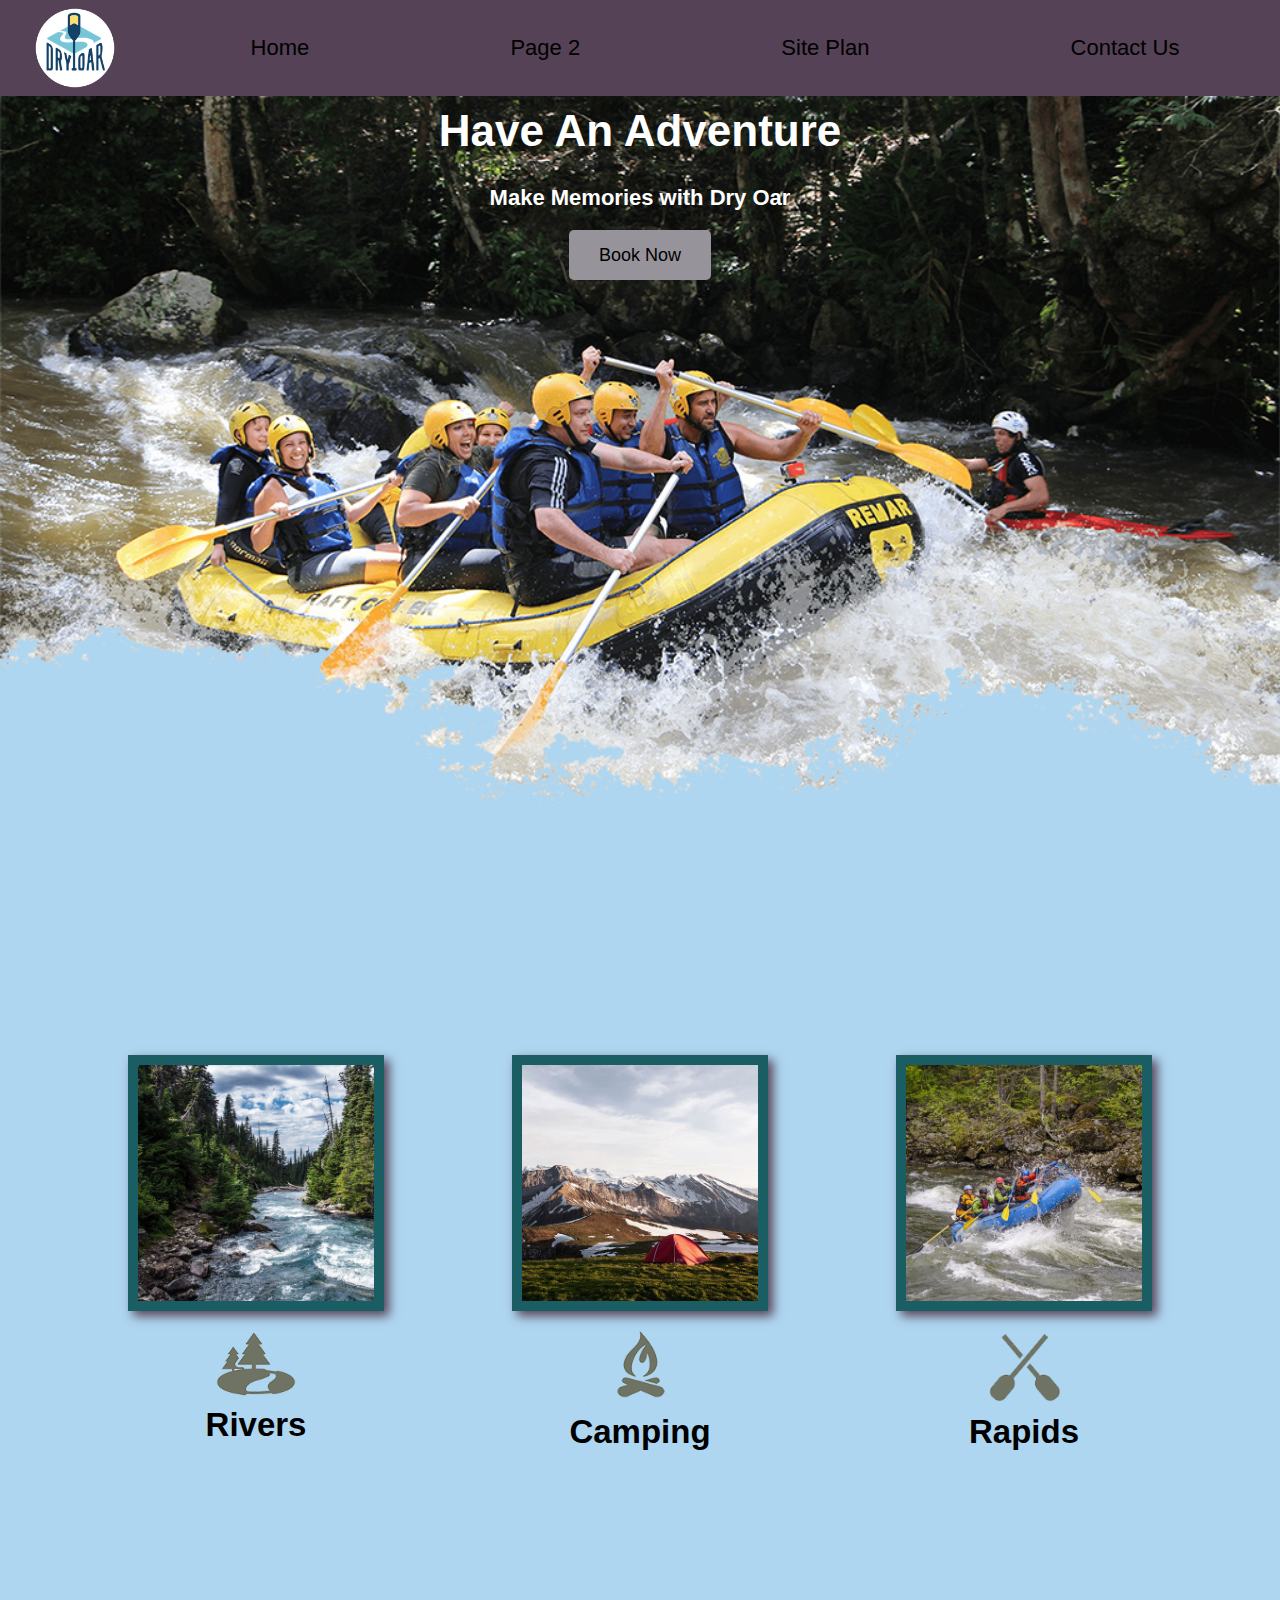
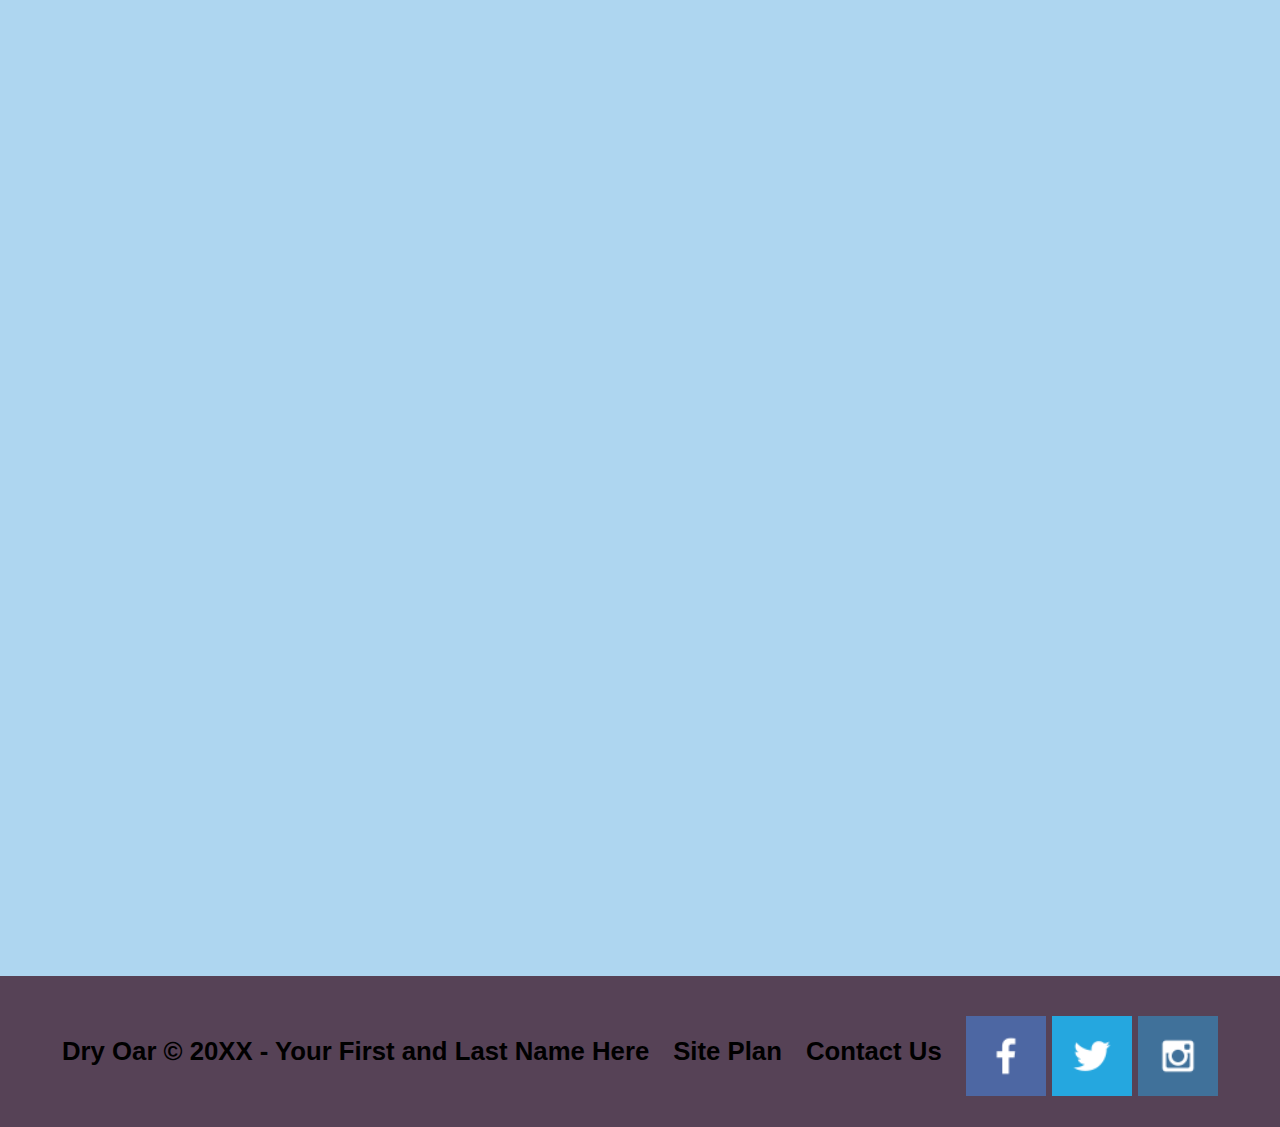
<file: index.html>
<!DOCTYPE html>
<html lang="en">
<head>
    <meta charset="UTF-8">
    <meta http-equiv="X-UA-Compatible" content="IE=edge">
    <meta name="viewport" content="width=device-width, initial-scale=1.0">
    <title>Indy's X-Treme White Water Rafting Experience</title>
    <link rel=stylesheet href=styles/style.css>
</head>
<body>
    <div class="content"></div>
    <header>
        <a id="logo_link" href="index.html">
            <img class="logo" src="images/logo.png" alt="Dry Oar Logo">
        </a>
        <nav>
            <a href="index.html">Home</a>
            <a href="#">Page 2</a>
            <a href="site-plan-rafting.html">Site Plan</a>
            <a href="contactus.html">Contact Us</a>
        </nav>
    </header>
    <div id="hero">
        <div id="hero-box">
            <img id="hero-img" src="images/hero.png" alt="People enjoying white water rafting">
        </div>
        <section id="hero-msg">
            <h1 class="home-title">Have An Adventure</h1>
            <h4>Make Memories with Dry Oar </h4>
            <div class='button-box'>
                <a class='book' href="rates.html">Book Now</a>
            </div>
        </section>
    </div>
    <main class="home-grid">
        <section class="rivers-card">
            <img class="card-img" src="images/rivers.jpg" alt="river in forest">
            <img class="icon" src="images/river_icon.png" alt="river icon">
            <h2>Rivers</h2>
        </section>
        <section class="camping-card">
            <img class="card-img" src="images/camping.jpg" alt="tent in mountains">
            <img class="icon" src="images/fire_icon.png" alt="fire icon">
            <h2>Camping</h2>
        </section>
        <section class="rapids-card">
            <img class="card-img" src="images/rapids.jpg" alt="rafting boat">
            <img class="icon" src="images/oars.png" alt="oars icon">
            <h2>Rapids</h2>
        </section>
        <div id="background"></div> 
    </main>
    <footer>
        <h3>Dry Oar &copy; 20XX - Your First and Last Name Here</h3>
        <h3><a href="site-plan-rafting.html">Site Plan</a></h3>
        <h3><a href="contactus.html">Contact Us</a></h3>
        <div class="social">
            <a href="https://facebook.com">
                <img src="images/facebook.png" alt="fb icon" class="logo">
            </a>
            <a href="https://twitter.com">
                <img src="images/twitter.png" alt="twitter icon" class="logo">
            </a>
            <a href="https://instagram.com">
                <img src="images/instagram.png" alt="instagram icon" class="logo">
            </a>
        </div>
        </footer>
        </div>
   </body>
    
</html>
</file>
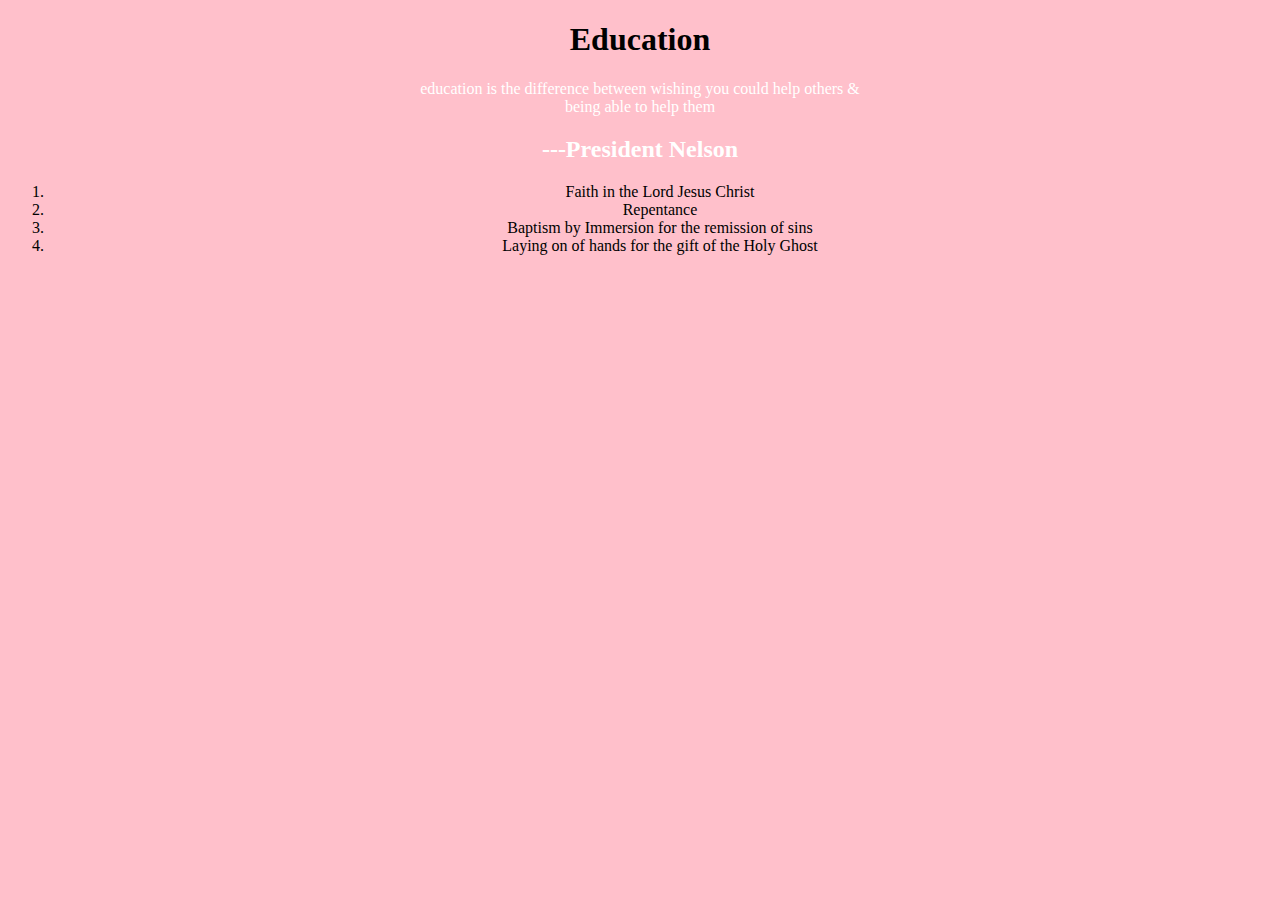
<file: IceChallenge.html>
<!DOCTYPE html>
<html lang="en">
<head>
    <meta charset="UTF-8">
    <meta http-equiv="X-UA-Compatible" content="IE=edge">
    <meta name="viewport" content="width=device-width, initial-scale=1.0">
    <link type="text/css" rel="stylesheet" href="styles/IceStyles.css" />
    <title>Document</title>
</head>
<body>
    <header>
        <h1 class=center>Education</h1>
        <section class=eighty>
            <p class=hardcenter>education is the difference between wishing you could help others & being able to help them</p>
            <h2 class=center>---President Nelson</h2>
        </section>
    </header>
    <main>
        <section class=listsection>
            <ol class=center>
                <li>Faith in the Lord Jesus Christ</li>
                <li>Repentance</li>
                <li>Baptism by Immersion for the remission of sins</li>
                <li>Laying on of hands for the gift of the Holy Ghost</li>
            </ol>
        </section>
    </main>
    <footer>

    </footer>
</body>
</html>
</file>
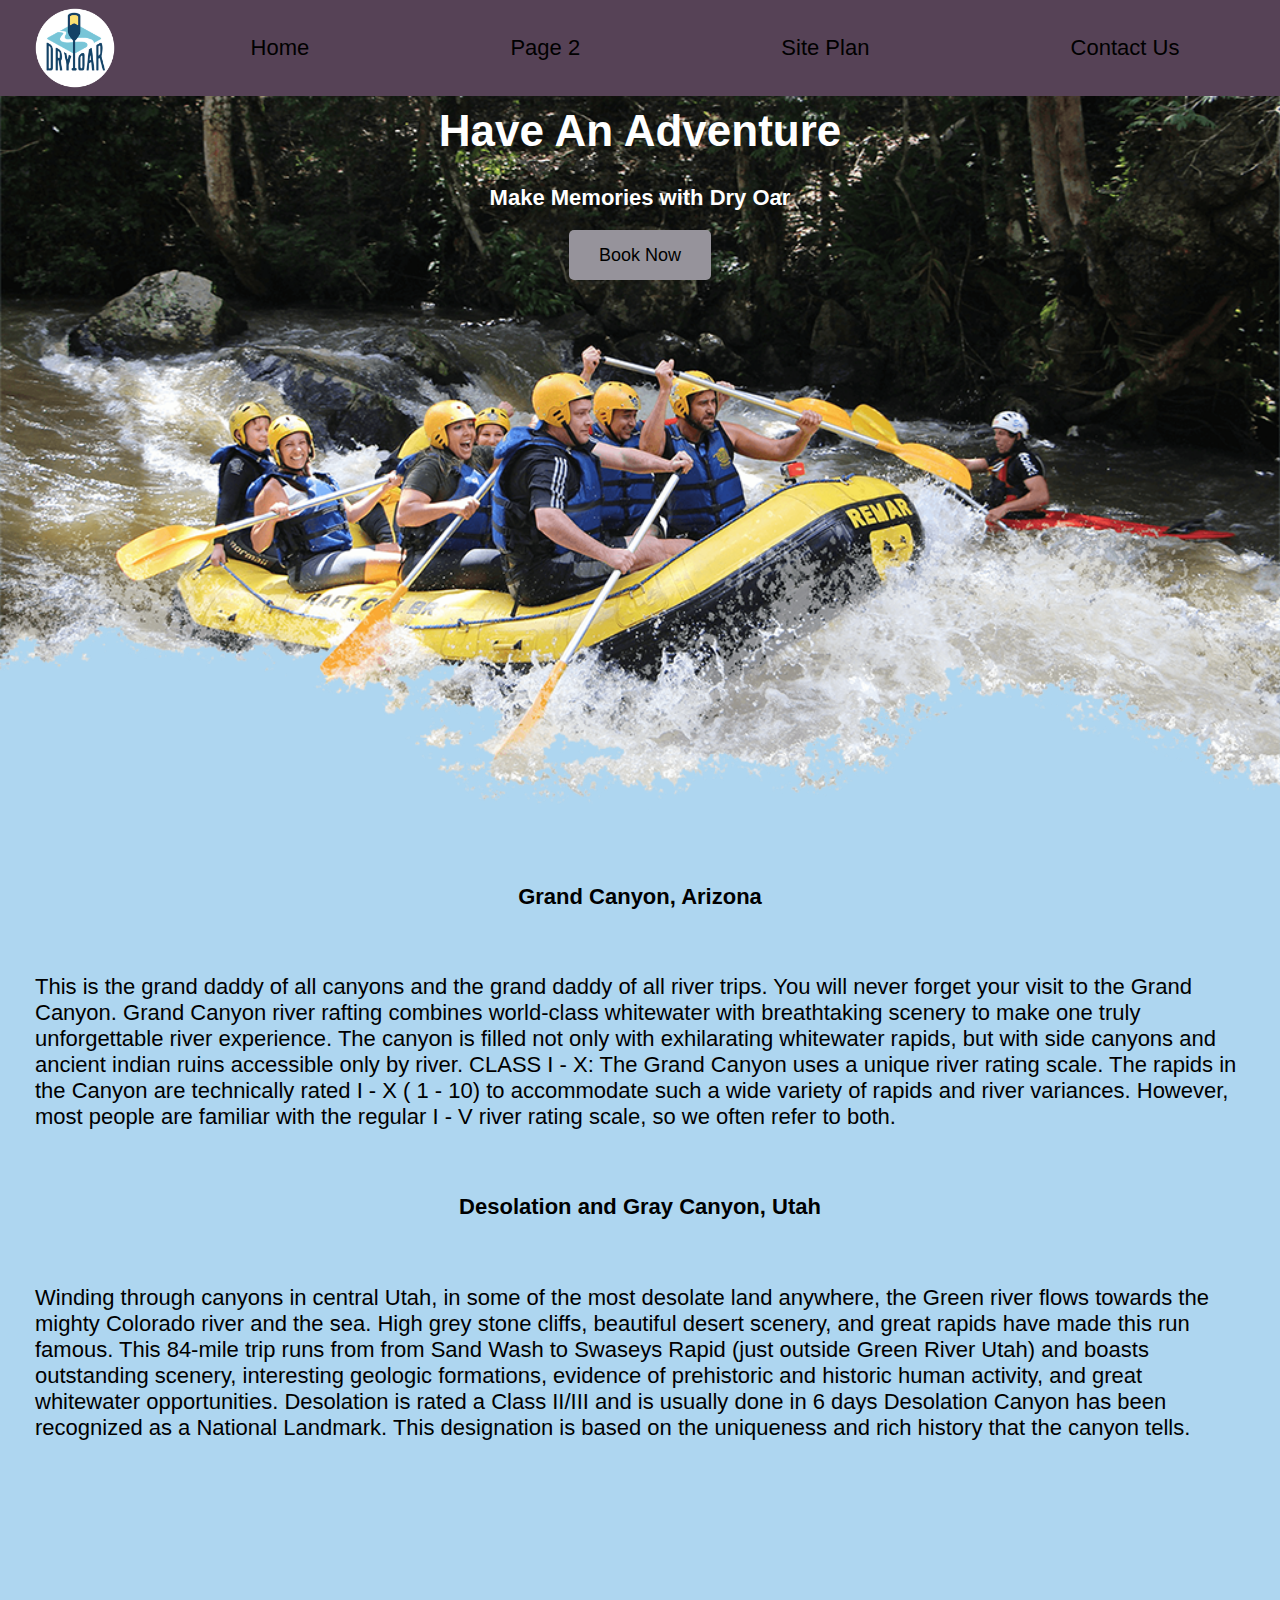
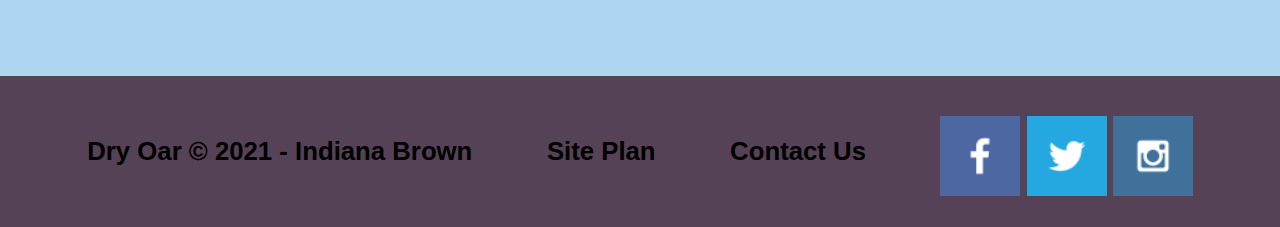
<file: rafting-subpage.html>
<!DOCTYPE html>
<html lang="en">
<head>
    <meta charset="UTF-8">
    <meta http-equiv="X-UA-Compatible" content="IE=edge">
    <meta name="viewport" content="width=device-width, initial-scale=1.0">
    <title>Indy's X-Treme White Water Rafting Experience</title>
    <link rel=stylesheet href=styles/style.css>
</head>
<body>
    <div class="content"></div>
    <header>
        <a id="logo_link" href="index.html">
            <img class="logo" src="images/logo.png" alt="Dry Oar Logo">
        </a>
        <nav>
            <a href="index.html">Home</a>
            <a href="#">Page 2</a>
            <a href="site-plan-rafting.html">Site Plan</a>
            <a href="contactus.html">Contact Us</a>
        </nav>
    </header>
    <div id="hero">
        <div id="hero-box">
            <img id="hero-img" src="images/hero.png" alt="People enjoying white water rafting">
        </div>
        <section id="hero-msg">
            <h1 class="home-title">Have An Adventure</h1>
            <h4>Make Memories with Dry Oar </h4>
            <div class='button-box'>
                <a class='book' href="rates.html">Book Now</a>
            </div>
        </section>
    </div>
    <main>
        <h4 class=contenttitle>Grand Canyon, Arizona</h4>
        <p class=contentgraph> This is the grand daddy of all canyons and the grand daddy of all river trips. You will never forget your visit to the Grand Canyon.

            Grand Canyon river rafting combines world-class whitewater with breathtaking scenery to make one truly unforgettable river experience. The canyon is filled not only with exhilarating whitewater rapids, but with side canyons and ancient indian ruins accessible only by river.
            
            CLASS I - X: The Grand Canyon uses a unique river rating scale. The rapids in the Canyon are technically rated I - X ( 1 - 10) to accommodate such a wide variety of rapids and river variances. However, most people are familiar with the regular I - V river rating scale, so we often refer to both.</p>
        <h4 class=contenttitle>Desolation and Gray Canyon, Utah</h4> 
        <p class=contentgraph>Winding through canyons in central Utah, in some of the most desolate land anywhere, the Green river flows towards the mighty Colorado river and the sea. High grey stone cliffs, beautiful desert scenery, and great rapids have made this run famous. This 84-mile trip runs from from Sand Wash to Swaseys Rapid (just outside Green River Utah) and boasts outstanding scenery, interesting geologic formations, evidence of prehistoric and historic human activity, and great whitewater opportunities.

            Desolation is rated a Class II/III and is usually done in 6 days
            
            Desolation Canyon has been recognized as a National Landmark.  This designation is based on the uniqueness and rich history that the canyon tells.</p>
    </main>
    <footer>
        <h3>Dry Oar &copy; 2021 - Indiana Brown</h3>
        <h3><a href="site-plan-rafting.html">Site Plan</a></h3>
        <h3><a href="contactus.html">Contact Us</a></h3>
        <div class="social">
            <a href="https://facebook.com">
                <img src="images/facebook.png" alt="fb icon" class="logo">
            </a>
            <a href="https://twitter.com">
                <img src="images/twitter.png" alt="twitter icon" class="logo">
            </a>
            <a href="https://instagram.com">
                <img src="images/instagram.png" alt="instagram icon" class="logo">
            </a>
        </div>
        </footer>
        </div>
   </body>
    
</html>
</file>
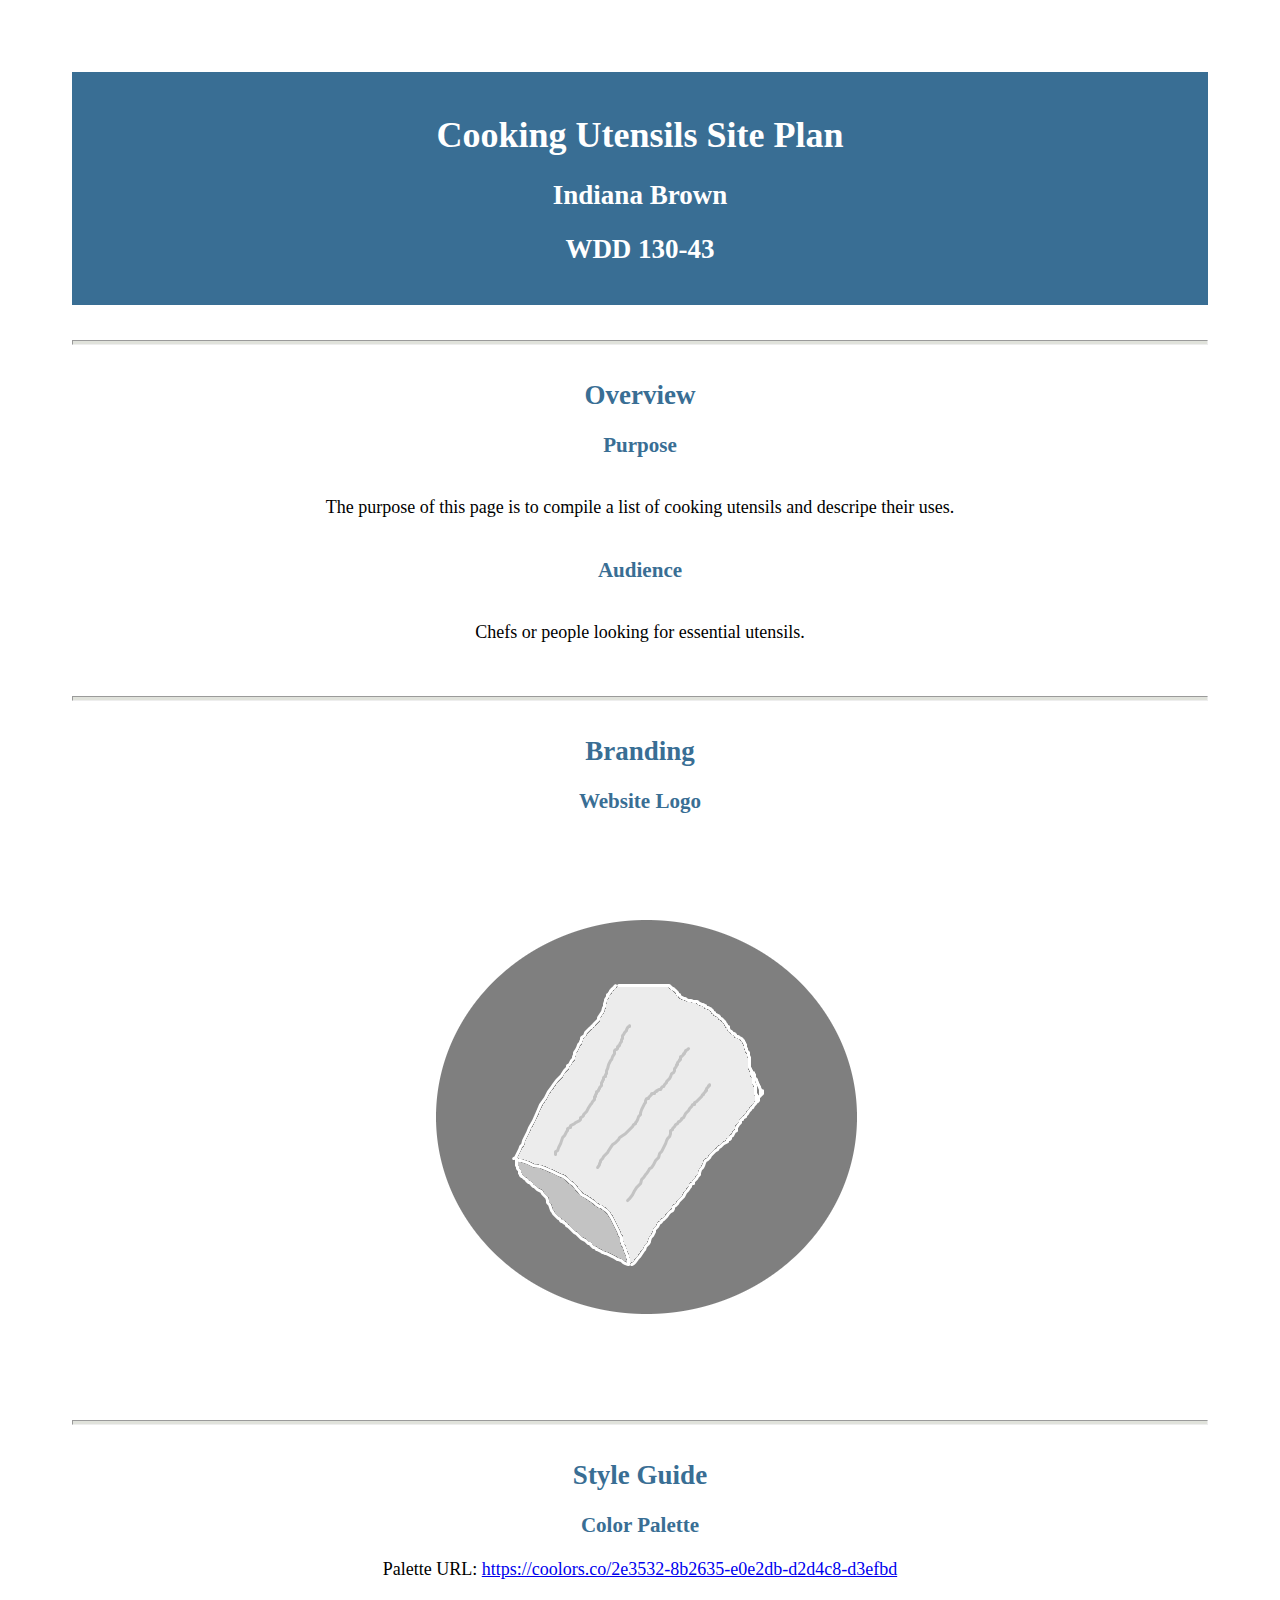
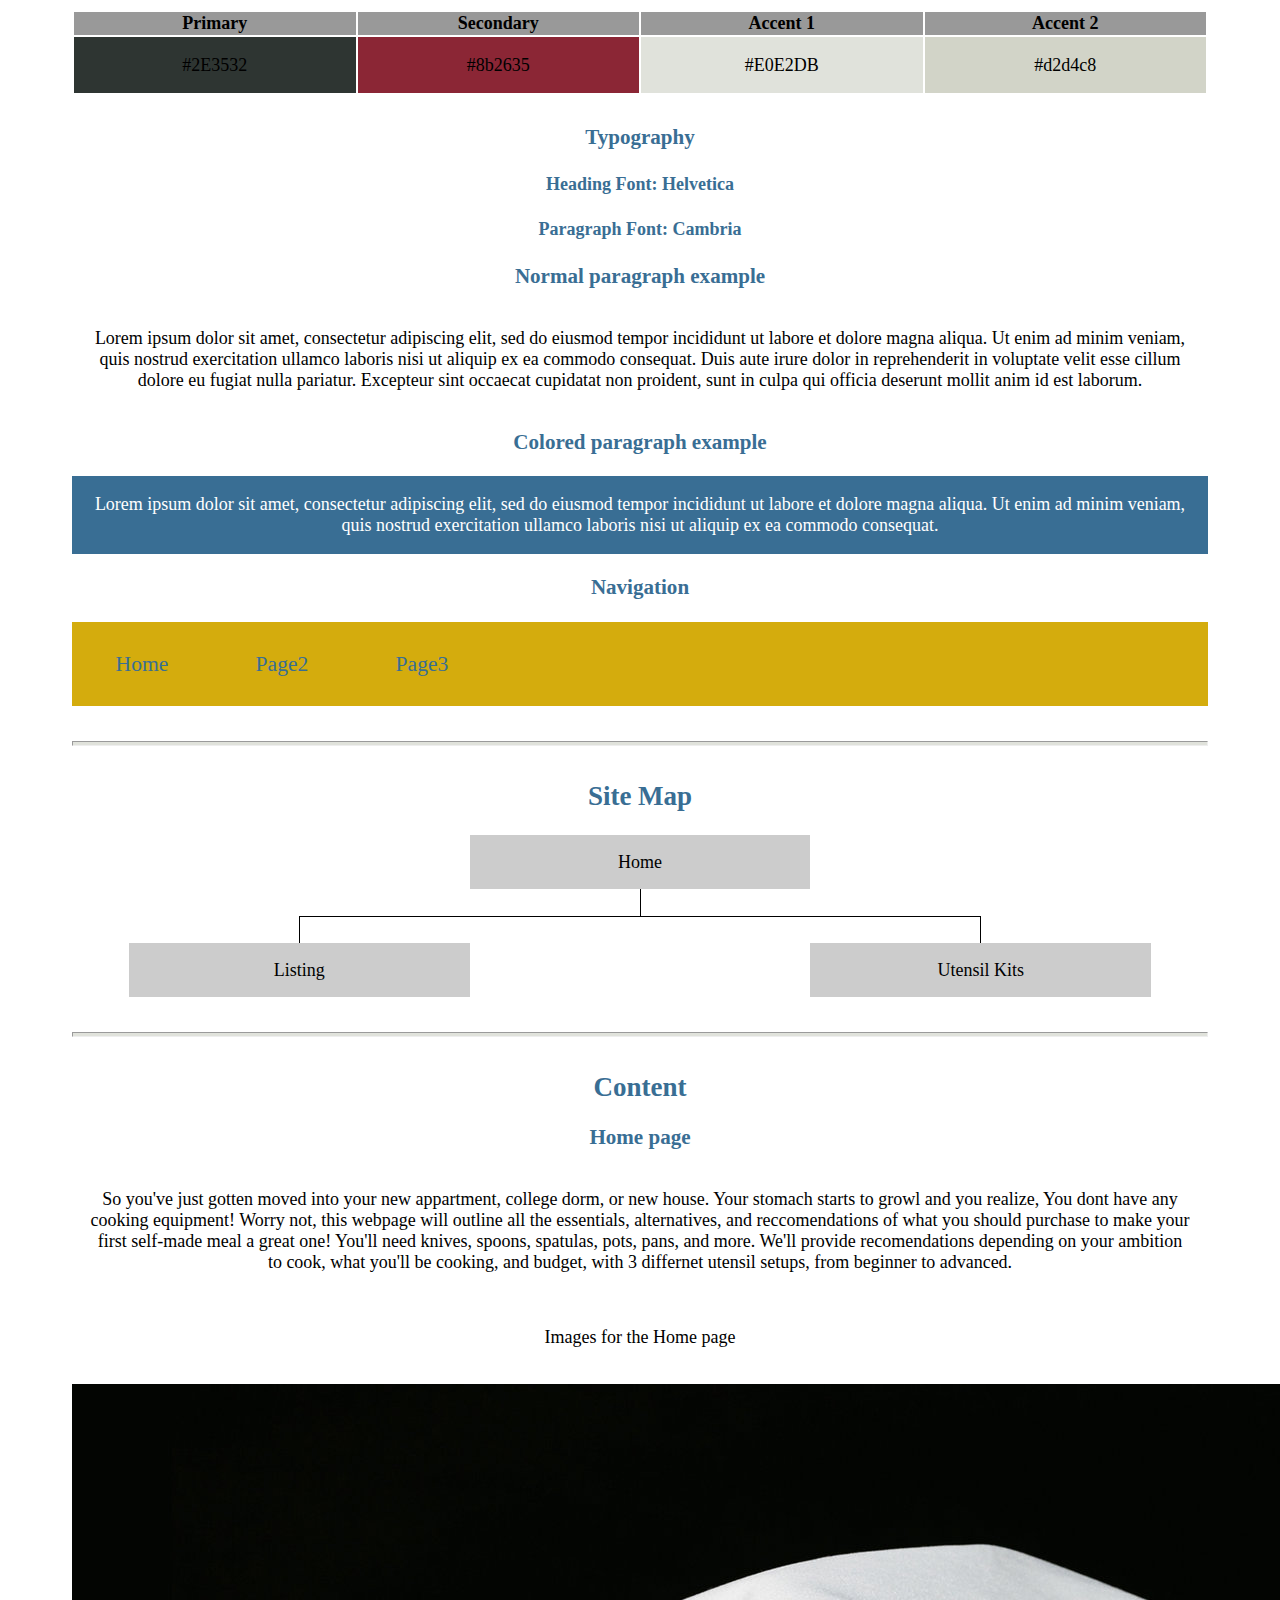
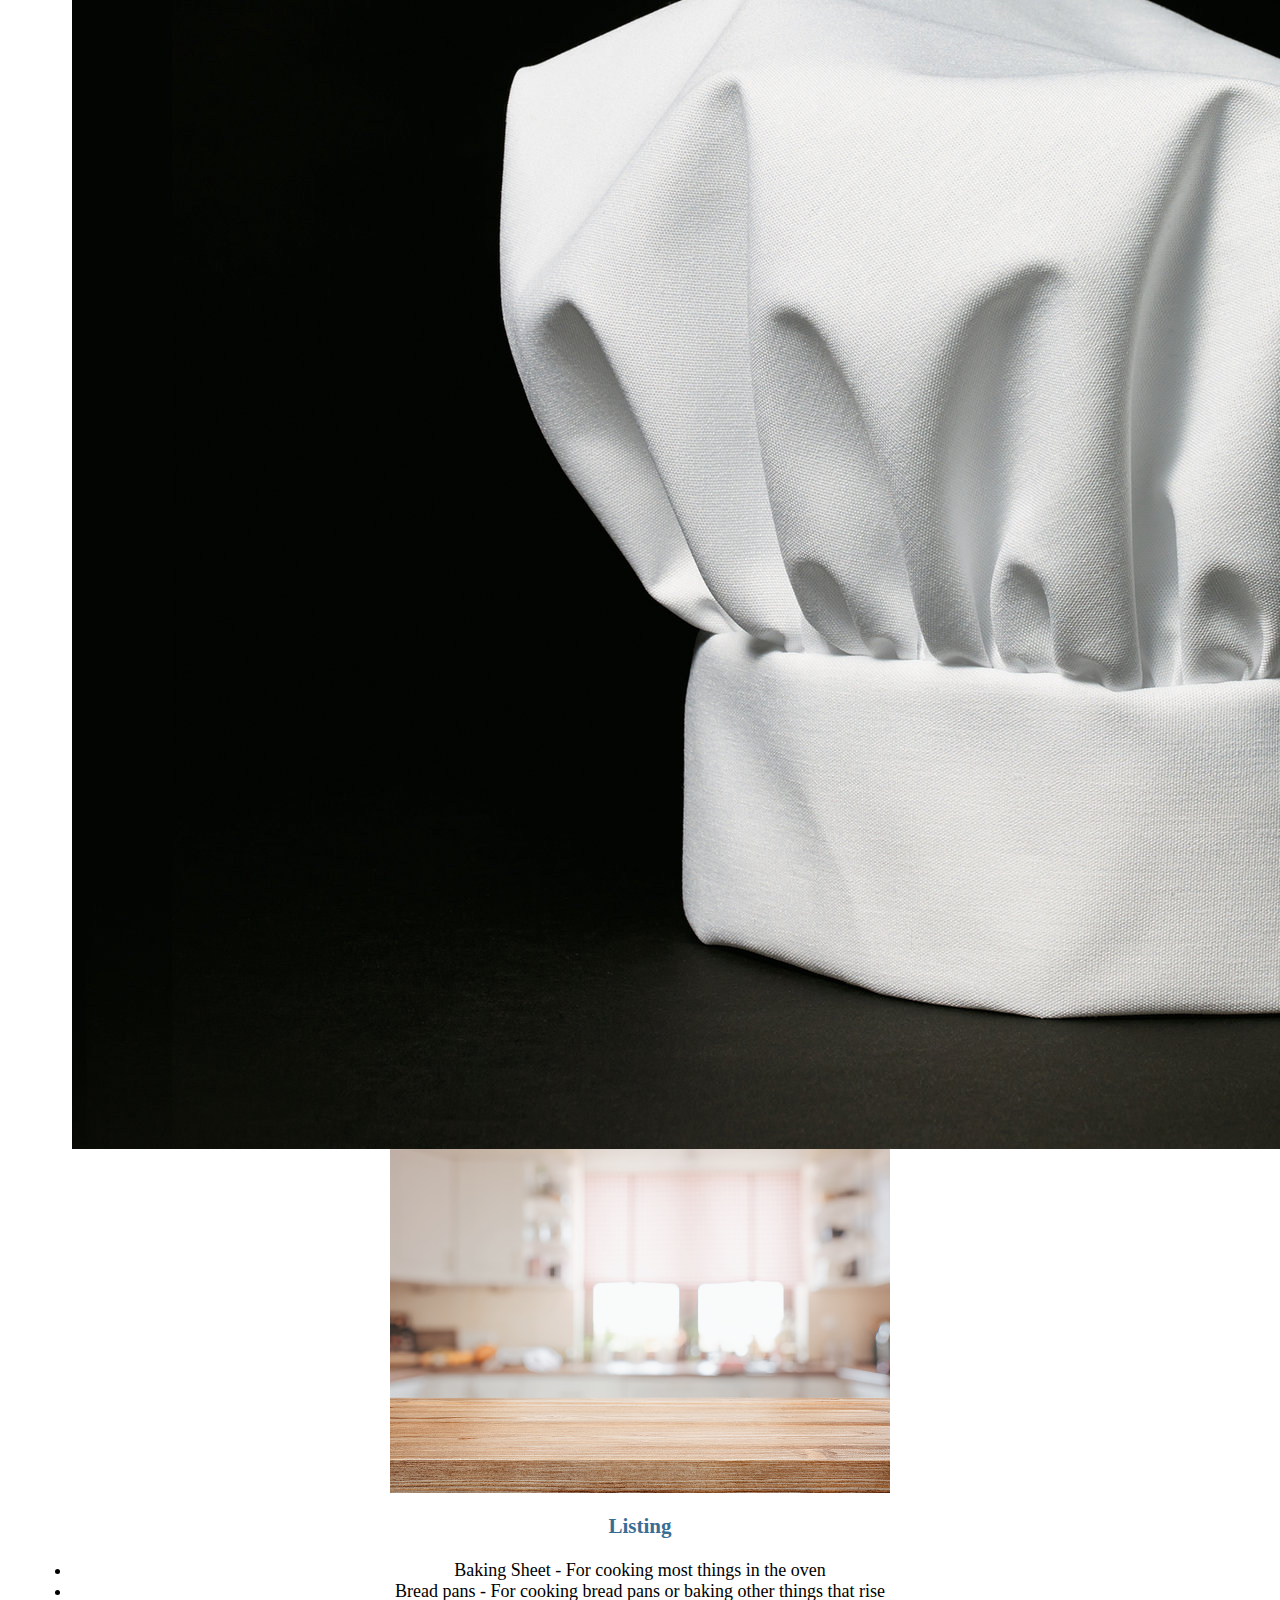
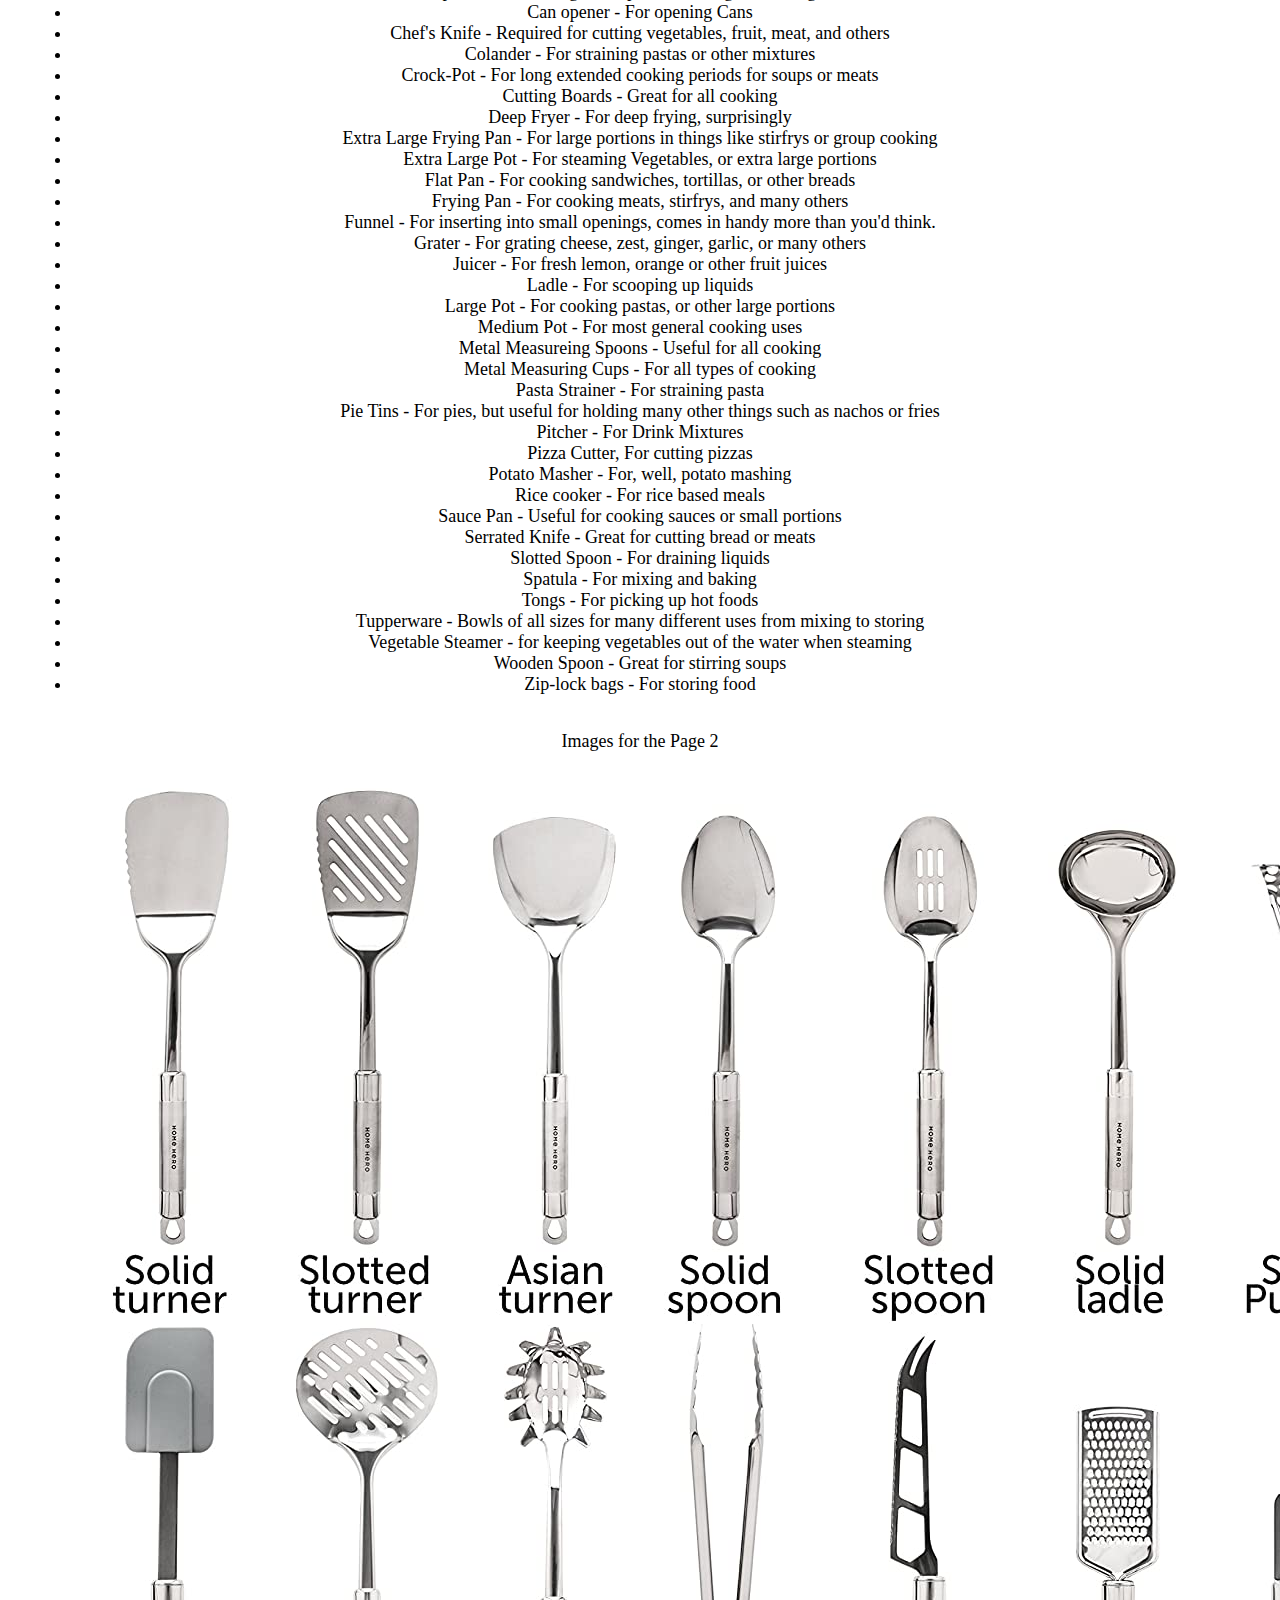
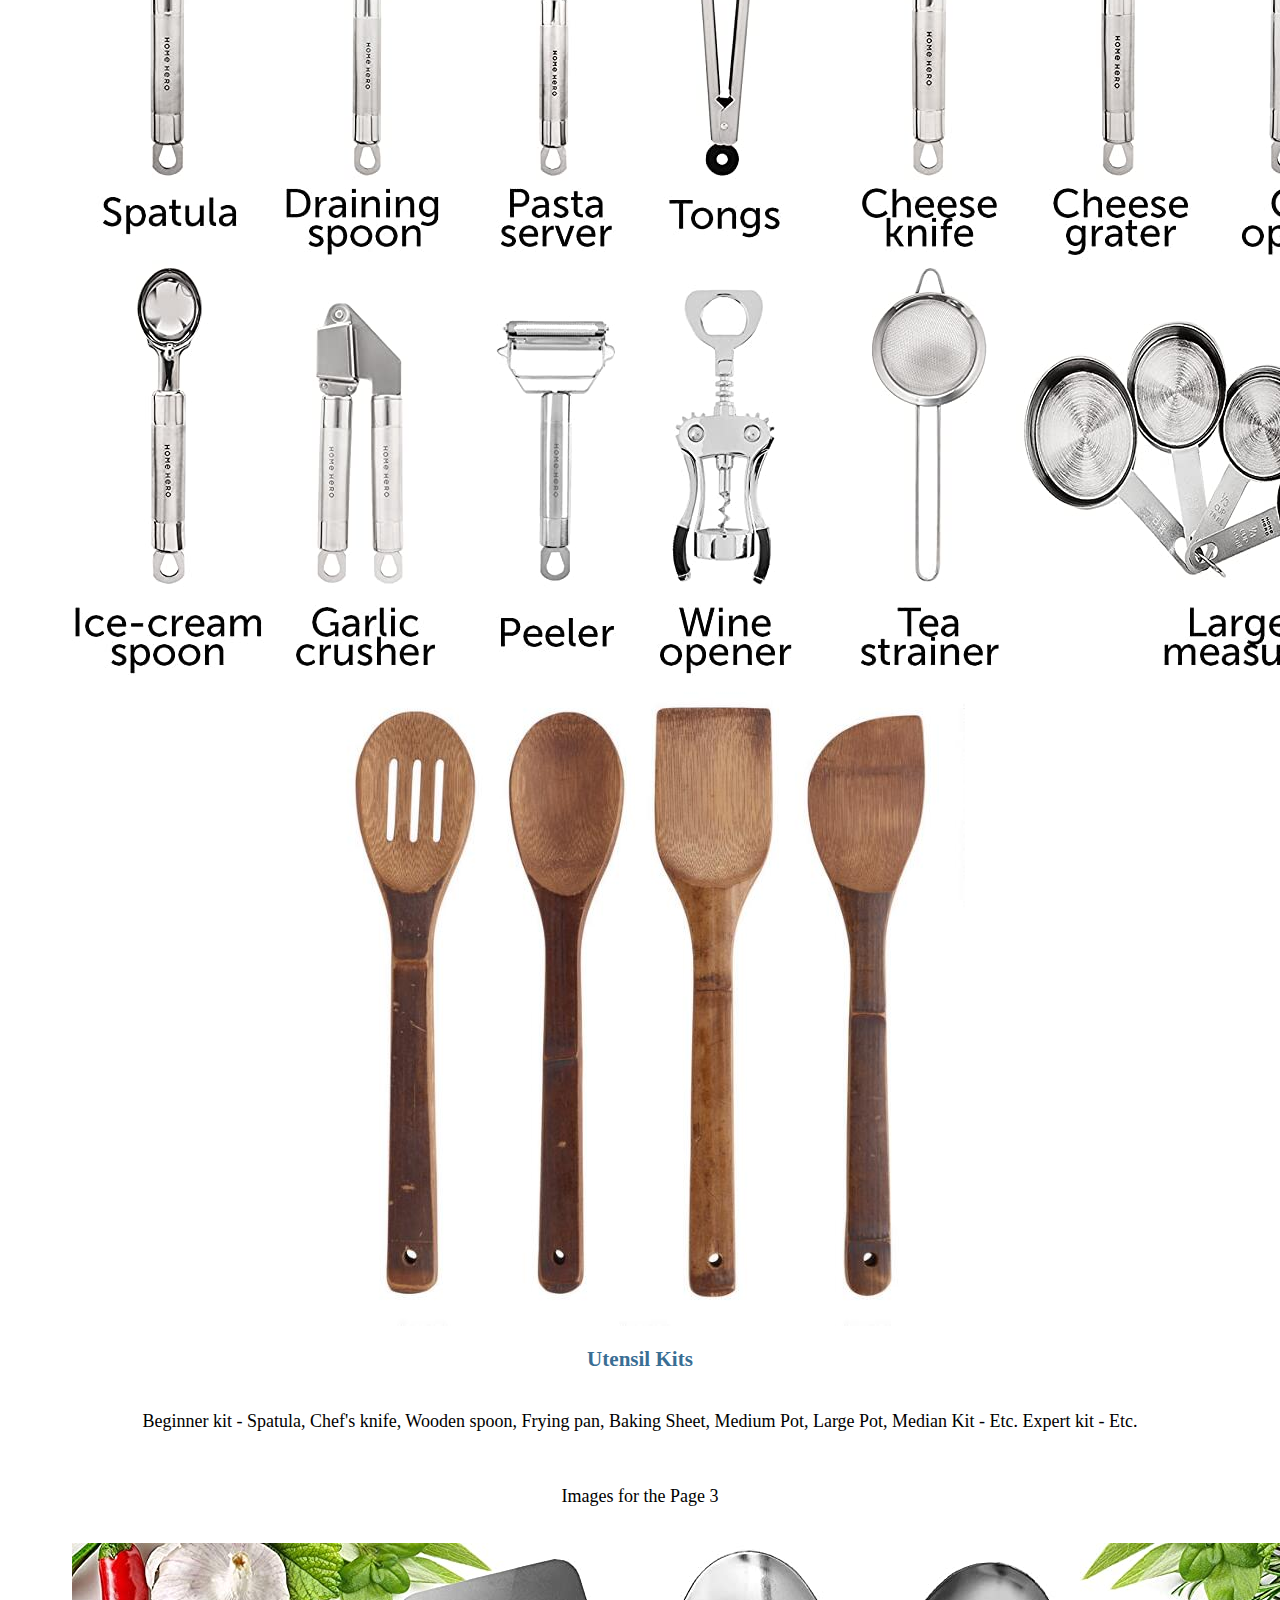
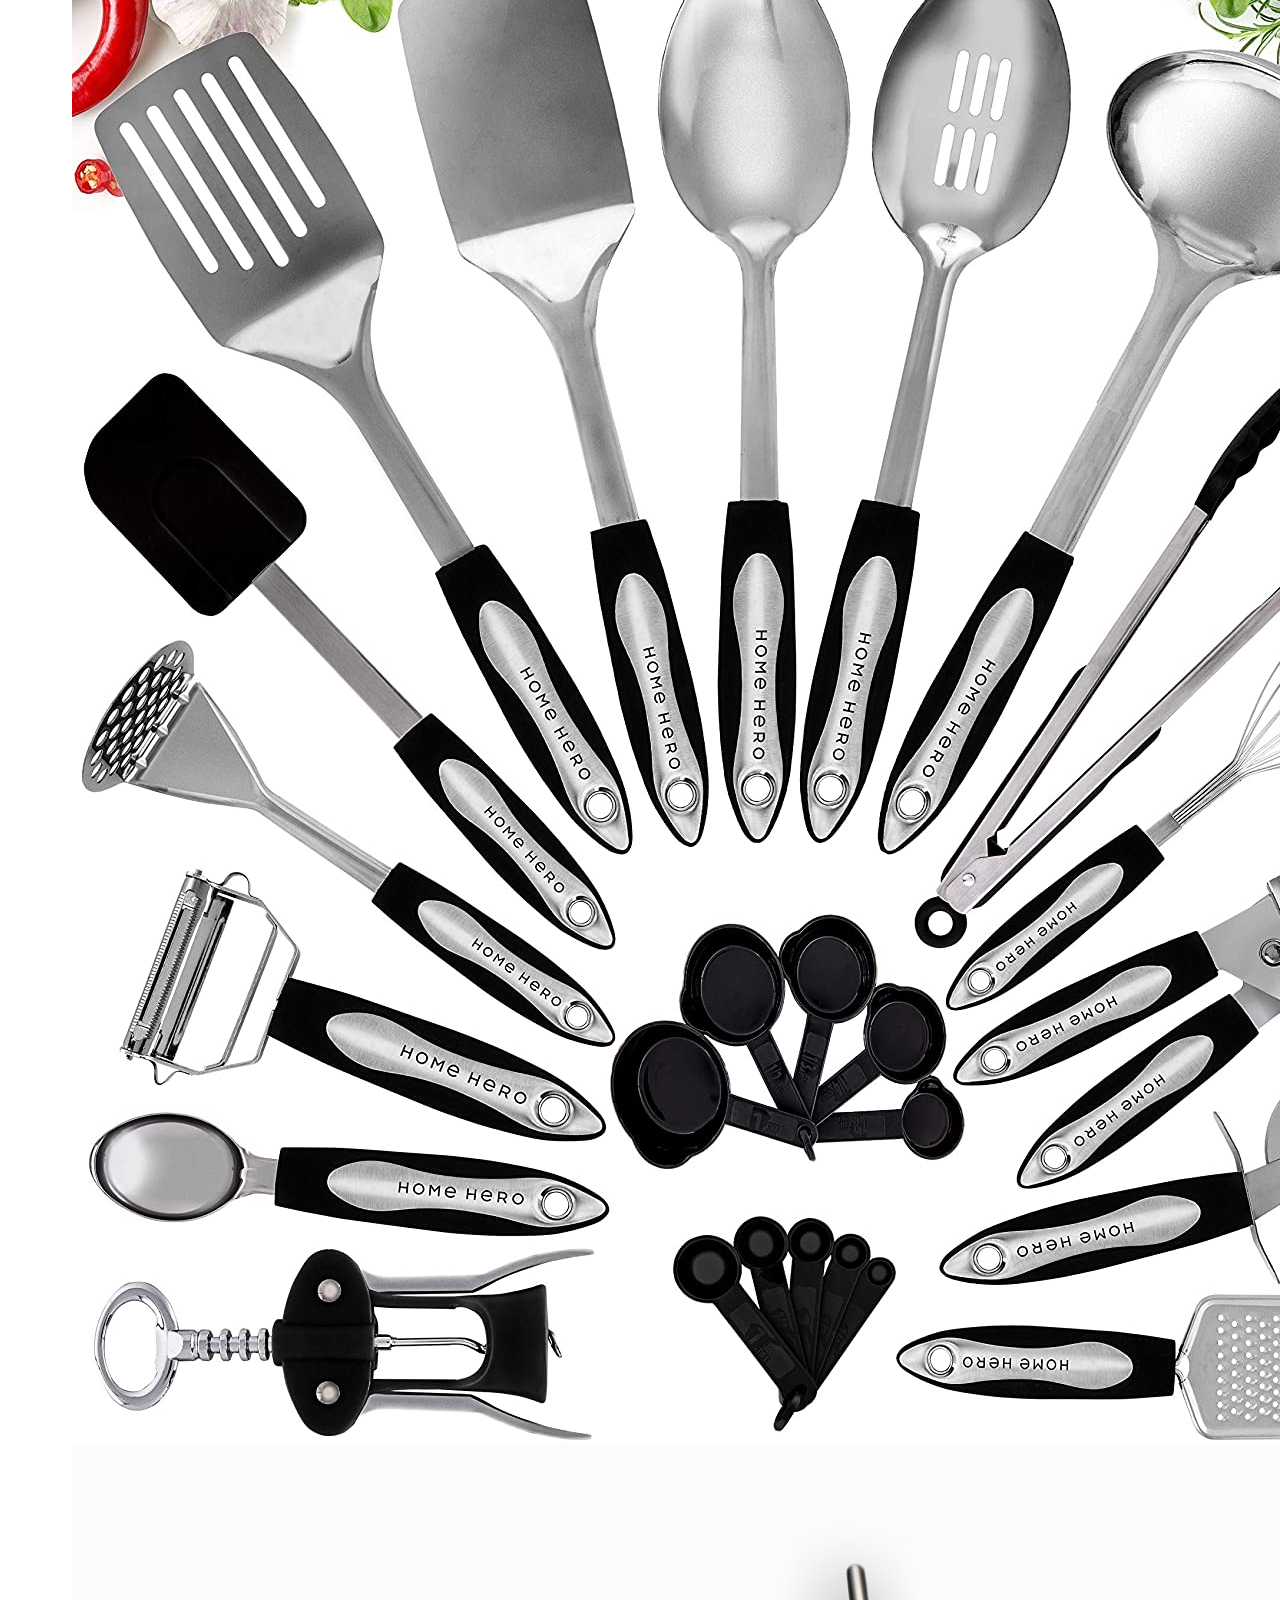
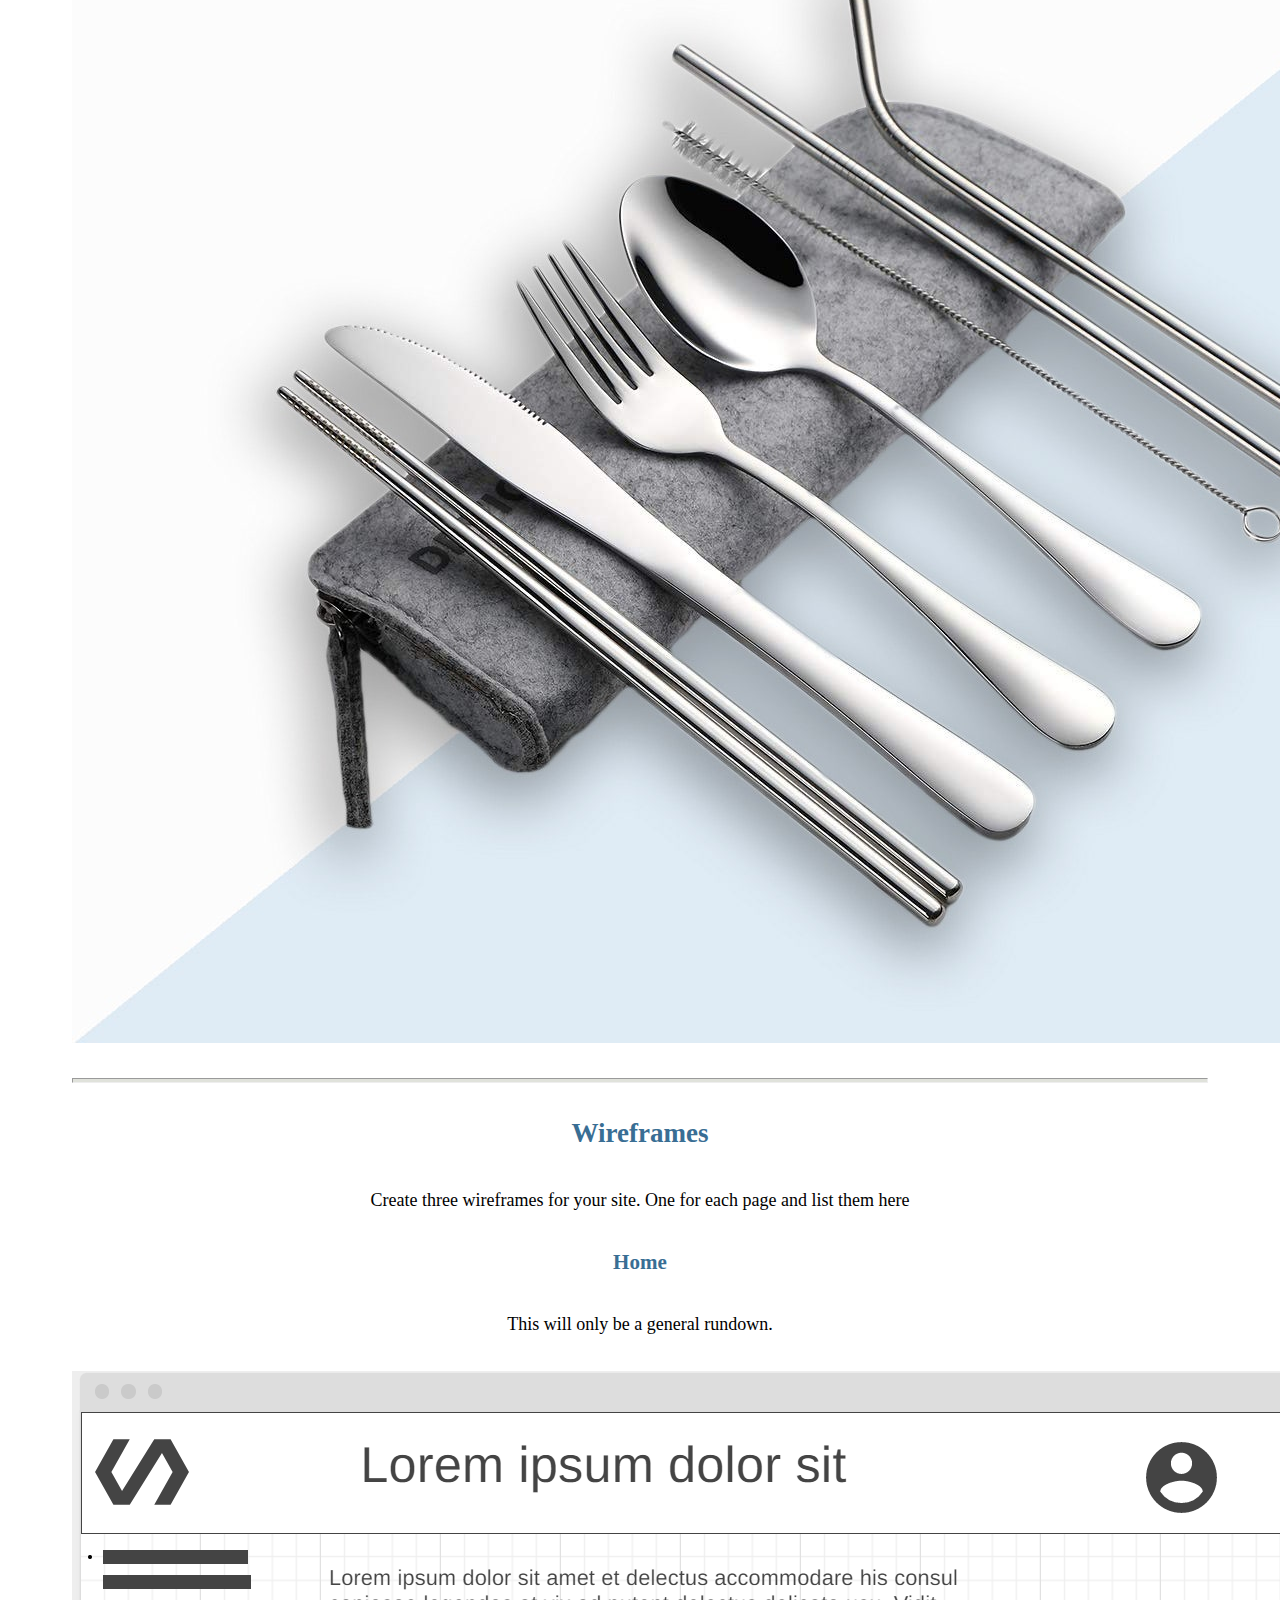
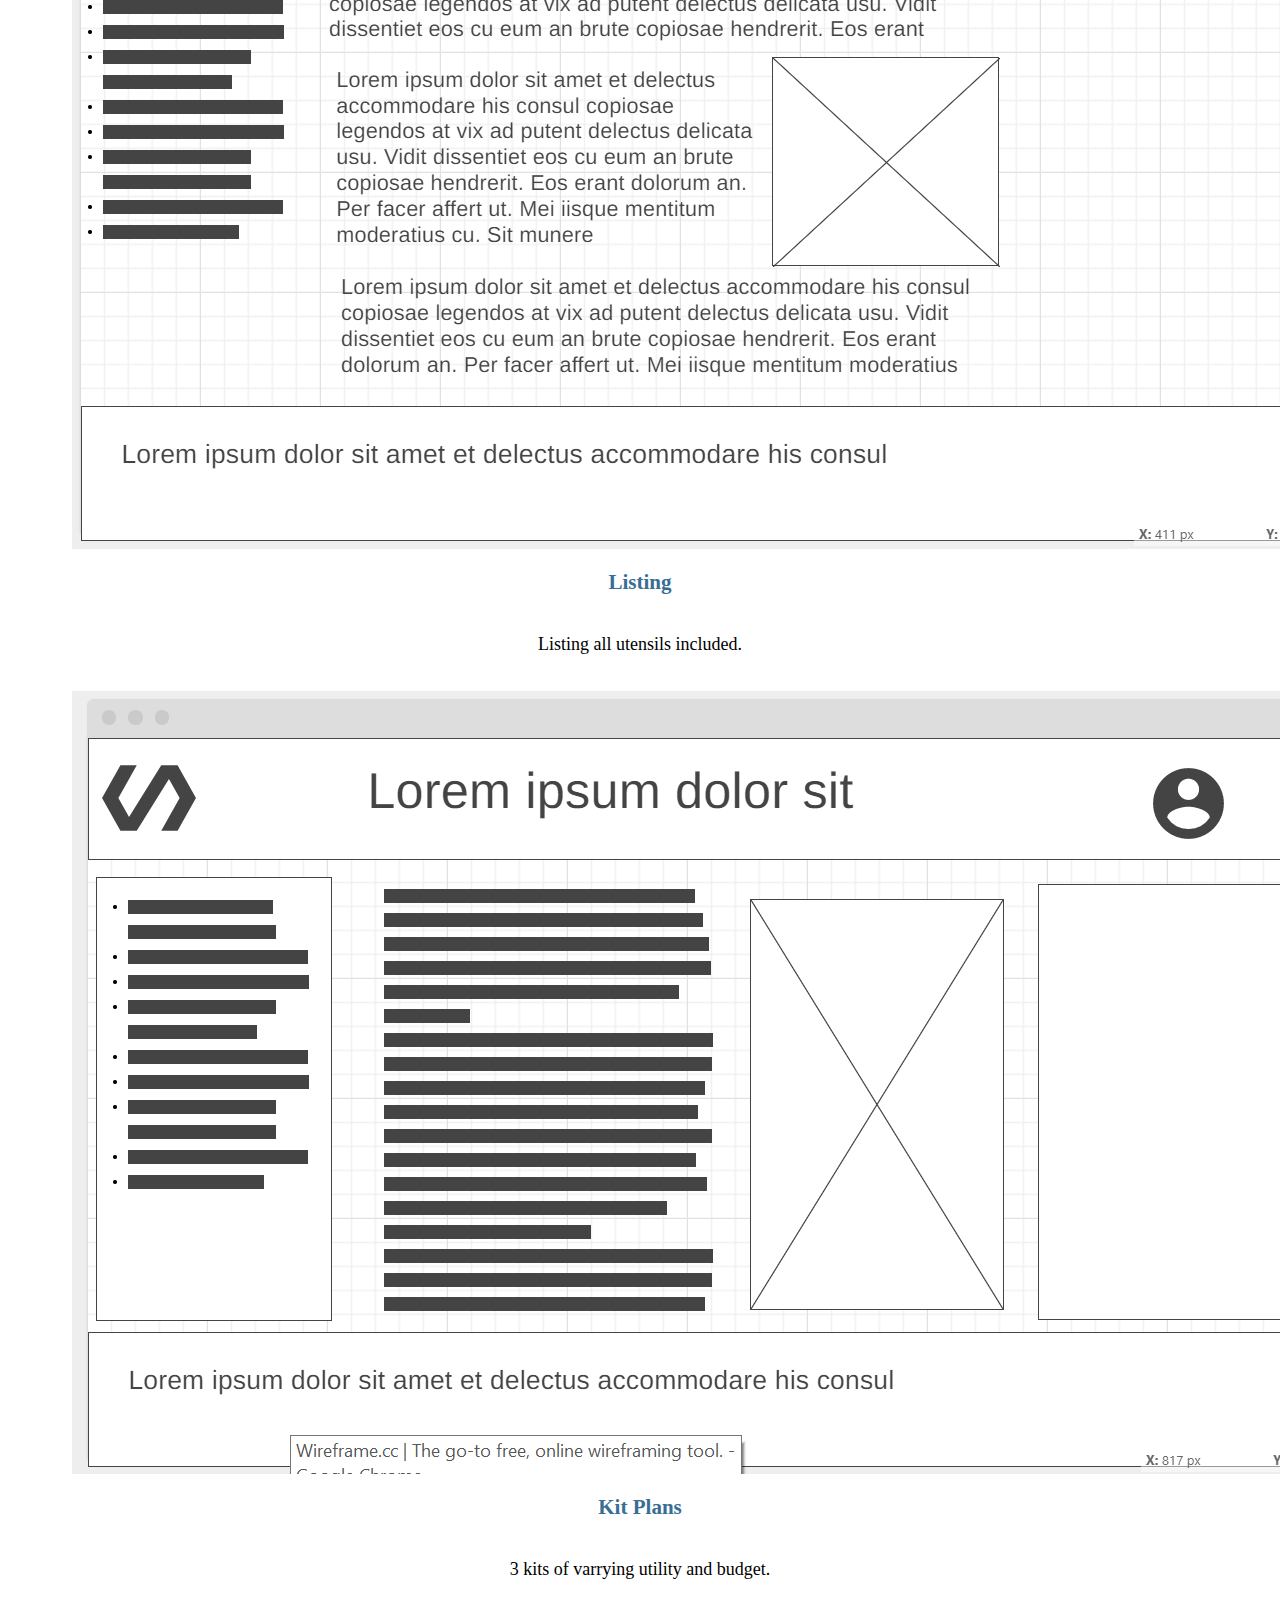
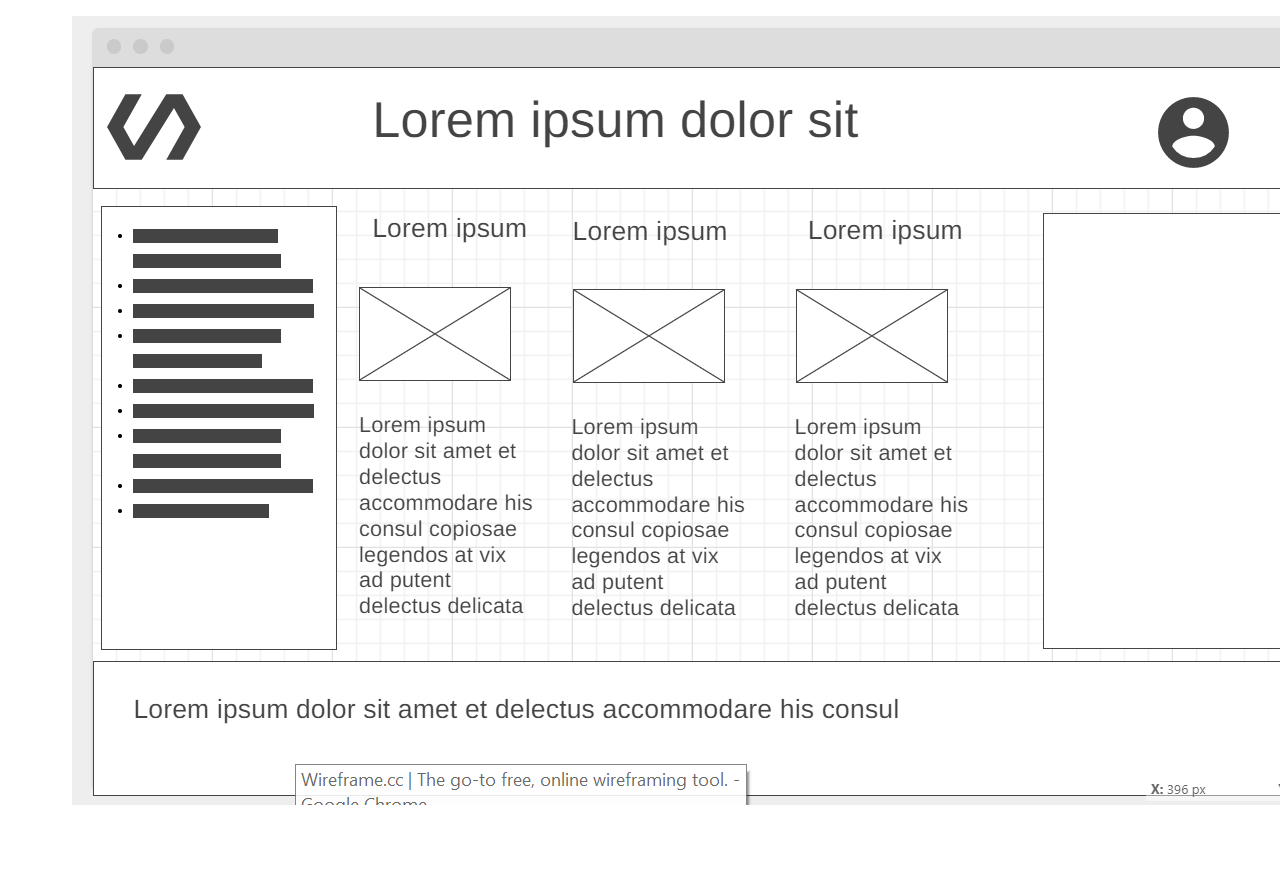
<file: psp/site-plan.html>
<!DOCTYPE html>
<html lang="en-us">
    
  <head>
    <meta charset="utf-8">
    <title>Cooking Utensils</title>
    <link type="text/css" rel="stylesheet" href="styles/site-plan.css">
  </head>

  <body>
    <header>
      <h1>Cooking Utensils Site Plan</h1>
      <h2>Indiana Brown</h2>
      <h2>WDD 130-43</h2>
      <!-- In the header above, add the name or your site, your name and class number. For example if you are in section 3 you would put WDD 130.03 -->
    </header>
    <main>

      <!-- ------------------------Steps 2-3------------------------------ -->
      <hr>
      <h2>Overview</h2>
      <h3>Purpose</h3>
      <p>The purpose of this page is to compile a list of cooking utensils and descripe their uses.</p>  <!-- change this -->


      <h3>Audience</h3>
      <p>Chefs or people looking for essential utensils.</p>  <!-- change this -->

      <hr>
      <h2>Branding</h2>
      <h3>Website Logo</h3>
      <!-- Replace this with some sort of logo for your site.  A logo can be as simple as the name of your site in a nice font :) -->
      <img src="images/Logo.png" alt="Logo image">
      <hr>
      <h2>
        Style Guide
      </h2>

      <!-- ------------------------Steps 4-8------------------------------ -->

      <h3>
        Color Palette
      </h3>
      <!--  The colors you choose for a website are one of the most important decisions you will make. Follow the instructions on the activity in iLearn then return and replace the color codes below with the hex color codes (the 6 digit numbers that show at the bottom of each color) for the colors you have chosen below.  You should have at least 2 colors but do not have to fill in all 4 if you do not need them.  -->

      <!-- Copy and paste the URL to your finished palette below Make sure to paste it into both spots -->
      Palette URL: <a href="https://coolors.co/2e3532-8b2635-e0e2db-d2d4c8-d3efbd" target="_blank">https://coolors.co/2e3532-8b2635-e0e2db-d2d4c8-d3efbd</a>


      <table class="colors">
        <tr><th>Primary</th><th>Secondary</th><th>Accent 1</th><th>Accent 2</th></tr>
        <!-- Replace the numbers in the boxes below with your hex color codes. Then switch to the site-plan.css file and change your colors there as well. -->
        <tr><td class="primary">#2E3532</td><td class="secondary">#8b2635</td><td class="accent1">#E0E2DB</td><td class="accent2">#d2d4c8</td></tr>
      </table>

      <!-- ------------------------Step 9------------------------------ -->

      <h3>
        Typography
      </h3>
      <!-- Choose a font for your paragraphs (body copy) and headlines. What font(s) have you chosen? Why did you choose what you did?  Make sure to review the list of web safe fonts at W3Schools.org as a starting point.  Think also about which of your colors above you might use for background and font colors. -->

      <h4>
        Heading Font:  Helvetica <!-- change this -->
      </h4>
      <h4>
        Paragraph Font: Cambria  <!-- change this -->
      </h4>
      <h3>
        Normal paragraph example
      </h3>
      <p>
        Lorem ipsum dolor sit amet, consectetur adipiscing elit, sed do eiusmod tempor incididunt ut labore et dolore magna aliqua. Ut enim ad minim veniam, quis nostrud exercitation ullamco laboris nisi ut aliquip ex ea commodo consequat. Duis aute irure dolor in reprehenderit in voluptate velit esse cillum dolore eu fugiat nulla pariatur. Excepteur sint occaecat cupidatat non proident, sunt in culpa qui officia deserunt mollit anim id est laborum.
      </p>
      <h3>
        Colored paragraph example
      </h3>
      <p class="colored">
        Lorem ipsum dolor sit amet, consectetur adipiscing elit, sed do eiusmod tempor incididunt ut labore et dolore magna aliqua. Ut enim ad minim veniam, quis nostrud exercitation ullamco laboris nisi ut aliquip ex ea commodo consequat. 
      </p>

      <!-- ------------------------Step 10------------------------------ -->

      <h3>
        Navigation
      </h3>
      <!-- Think about how you want your navigation bar to look. In the site-plan.css file change the colors to your colors to get the look you desire. --> 
      <nav>
        <a href="#">Home</a>
        <a href="#">Page2</a>
        <a href="#">Page3</a>
      </nav>
      <hr>
      <h2>
        Site Map
      </h2>
      <div class="sitemap">
        <div class="sm-home">
          Home
        </div>
        <div class="sm-page2">
          Listing <!-- change this -->
        </div>
        <div class="sm-page3">
          Utensil Kits  <!-- change this -->
        </div>

        <div class="top">
          &nbsp;
        </div>
        <div class="left">
          &nbsp;
        </div>
        <div class="right">
          &nbsp;
        </div>

      </div>

      <!-- --------Content Section -------------- -->
      <hr>
      <h2>
        Content
      </h2>
      <h3>Home page</h3>
      <p>
        So you've just gotten moved into your new appartment, college dorm, or new house. Your stomach starts to growl and you realize, You dont have any cooking equipment! Worry not, this webpage will outline all the essentials, alternatives, and reccomendations of what you should purchase to make your first self-made meal a great one!
        You'll need knives, spoons, spatulas, pots, pans, and more. We'll provide recomendations depending on your ambition to cook, what you'll be cooking, and budget, with 3 differnet utensil setups, from beginner to advanced.
      </p>
      <p>Images for the Home page</p>
        <img src="images/Toque.jpg" alt="Toque">
        <img src="images/Kitchen.jpg" alt="Kitchen">

      </ul>
      <h3>Listing</h3>
      <bl>
        <li>Baking Sheet - For cooking most things in the oven</li>
        <li>Bread pans - For cooking bread pans or baking other things that rise</li>
        <li>Can opener - For opening Cans</li>
        <li>Chef's Knife - Required for cutting vegetables, fruit, meat, and others</li>
        <li>Colander - For straining pastas or other mixtures</li>
        <li>Crock-Pot - For long extended cooking periods for soups or meats</li>
        <li>Cutting Boards - Great for all cooking</li>
        <li>Deep Fryer - For deep frying, surprisingly</li>
        <li>Extra Large Frying Pan - For large portions in things like stirfrys or group cooking</li>
        <li>Extra Large Pot - For steaming Vegetables, or extra large portions</li>
        <li>Flat Pan - For cooking sandwiches, tortillas, or other breads</li>
        <li>Frying Pan - For cooking meats, stirfrys, and many others</li>
        <li>Funnel - For inserting into small openings, comes in handy more than you'd think.</li>
        <li>Grater - For grating cheese, zest, ginger, garlic, or many others</li>
        <li>Juicer - For fresh lemon, orange or other fruit juices</li>
        <li>Ladle - For scooping up liquids</li>
        <li>Large Pot - For cooking pastas, or other large portions</li>
        <li>Medium Pot - For most general cooking uses</li>
        <li>Metal Measureing Spoons - Useful for all cooking</li>
        <li>Metal Measuring Cups - For all types of cooking</li>
        <li>Pasta Strainer - For straining pasta</li>
        <li>Pie Tins - For pies, but useful for holding many other things such as nachos or fries</li>
        <li>Pitcher - For Drink Mixtures</li>
        <li>Pizza Cutter, For cutting pizzas</li>
        <li>Potato Masher - For, well, potato mashing</li>
        <li>Rice cooker - For rice based meals</li>
        <li>Sauce Pan - Useful for cooking sauces or small portions</li>
        <li>Serrated Knife - Great for cutting bread or meats</li>
        <li>Slotted Spoon - For draining liquids</li>
        <li>Spatula - For mixing and baking</li>
        <li>Tongs - For picking up hot foods</li>
        <li>Tupperware - Bowls of all sizes for many different uses from mixing to storing</li>
        <li>Vegetable Steamer - for keeping vegetables out of the water when steaming</li>
        <li>Wooden Spoon - Great for stirring soups</li>
        <li>Zip-lock bags - For storing food</li>
      </bl>
      <p>Images for the Page 2</p>
        <img src="images/Lineup.jpeg" alt="Utensil List">
        <img src="images/Wooden.jpg" alt="Wooden Utensils">

      </ul>
      <h3>Utensil Kits</h3>
      <p>
        Beginner kit - Spatula, Chef's knife, Wooden spoon, Frying pan, Baking Sheet, Medium Pot, Large Pot, 
        Median Kit - Etc.
        Expert kit - Etc.
      </p>
      <p>Images for the Page 3</p>
        <img src="images/Utensils.jpg" alt="Utensil Kit">
        <img src="images/stand.jpg" alt="Forks and Spoons">

      </ul>
      <hr>
      <h2>
        Wireframes
      </h2>
      <p>
        Create three wireframes for your site. One for each page and list them here</p>

      <h3>Home</h3>
      <p>         
        This will only be a general rundown.
      </p>
      <img src="images/homepagewireframe.PNG" alt="home page wireframe">

      <h3>Listing</h3>
      <p>         
        Listing all utensils included.
      </p>
      <img src="images/UtensilList.PNG" alt="page 2 wireframe">

      <h3>Kit Plans</h3>
      <p>         
        3 kits of varrying utility and budget.
      </p>
      <img src="images/Kits.PNG" alt="page 3 wireframe">
    </main>
  </body>

</html>
</file>
<file: styles/IceStyles.css>
.center{
    text-align: center;
}

.hardcenter{
    text-align: center;
    max-width: 100%;
}

.eighty{
    margin: auto;
    max-width: 35%;
    color: white;
}
body {
    background-color: pink;
}
.listsection {
    max-width: 100%;
    margin: auto;
    color: black;
}
</file>
<file: psp/styles/site-plan.css>
/* if you are using any Google fonts change the font names below to your fonts. 
Any spaces in your font name should be replaced with a +. 
Fonts are separated by a | */
@import url('https://fonts.googleapis.com/css?family=IM+Fell+French+Canon+SC|Lato');

:root {
  /* change the values below to your colors from your palette */
  --primary-color: #2e3532   ;
  --secondary-color: #8b2635 ;
  --accent1-color: #E0E2DB;
  --accent2-color: #d2d4c8;

  /* change the values below to your chosen font(s) */
  --heading-font: "IM Fell French Canon SC";
  --paragraph-font: Lato, Helvetica, sans-serif;

  /* these colors below should be chosen from among your palette colors above */
  --headline-color-on-white: #396E94;  /* headlines on a white background */ 
  --headline-color-on-color: white; /* headlines on a colored background */ 
  --paragraph-color-on-white: #396E94; /* paragraph text on a white background */ 
  --paragraph-color-on-color: white; /* paragraph text on a colored background */ 
  --paragraph-background-color: #396E94  ;
  --nav-link-color: #396E94;
  --nav-background-color: #D4AC0D;
  --nav-hover-link-color: white;
  --nav-hover-background-color: #396E94;
}


/*  Look around below...but DON'T CHANGE ANYTHING! */

body {
  max-width: 1200px;
  margin: 0 auto;
  padding: 4em;
  font-size: 18px;
  text-align: center;
  font-family: Cambria, Cochin, Georgia, Times, 'Times New Roman', serif;
}
img {
  display: block;
  margin: 0 auto;
}
h1, h2, h3, h4, h5, h6 {
  font-family: Cambria, Cochin, Georgia, Times, 'Times New Roman', serif;
  color: var(--headline-color-on-white);
}
h2 {
  text-align: center;
}
hr {
  height: 3px;
  margin: 35px 0;
  background: var(--accent1-color);
}
header {
  padding: 1em;
  text-align: center;
  color: var(--paragraph-color-on-color);
  background-color: var(--paragraph-background-color);
}
header > h1, header > h2 {
  color: var(--headline-color-on-color);
}

p {
  font-family: Cambria, Cochin, Georgia, Times, 'Times New Roman', serif;
  color: var(--paragraph-color);
  padding: 1em;
}
.colors {
  width: 100%;
  min-width: 350px;
  margin: 30px auto;
  text-align: center;
}
.colors th {
  background-color: #999;
}
.colors td{
  width: 25%;
  height: 3em;
}

.primary {
  background-color: var(--primary-color);
}
.secondary {
  background-color: var(--secondary-color);
}
.accent1 {
  background-color: var(--accent1-color);
}
.accent2{
  background-color: var(--accent2-color);
}

p.colored {
  background-color: var(--paragraph-background-color);
  color: var(--paragraph-color-on-color);
}

nav {
  background-color: var(--nav-background-color);
  line-height: 3em;
  text-align: center;
  font-size: 1.2em;
}
nav  {
  list-style-type: none;
  display: flex;

}
nav a {
  padding:1em;
  min-width: 120px;
  text-decoration: none;
  padding: 10px;

}
nav a:link, nav a:visited {
  color: var(--nav-link-color);
}
nav a:hover {
  color: var(--nav-hover-link-color);
  background-color: var(--nav-hover-background-color);
}

.sitemap {
  display: grid;
  justify-content: center;

  grid-template-columns: repeat(6, 15%);
  grid-template-rows: 3em 1.5em 1.5em 3em;
  grid-template-areas: ". . home home . ."
    ". . . top . ."
    ". left left right right ."
    "page2 page2 . . page3 page3";
}
.sitemap > div {

  text-align: center;

}
.sm-home {
  grid-area: home;
  background-color: #ccc;
  line-height: 3em;
}
.sm-page2 {
  grid-area: page2;
  background-color: #ccc;
  line-height: 3em;
}
.sm-page3 {
  grid-area: page3;
  background-color: #ccc;
  line-height: 3em;
}

.top {
  grid-area: top;
  border-left: 1px solid;
}

.left {
  grid-area: left;
  border-top: 1px solid;
  border-left: 1px solid;
}

.right {
  grid-area: right;
  border-top: 1px solid;
  border-right: 1px solid;
}
</file>
